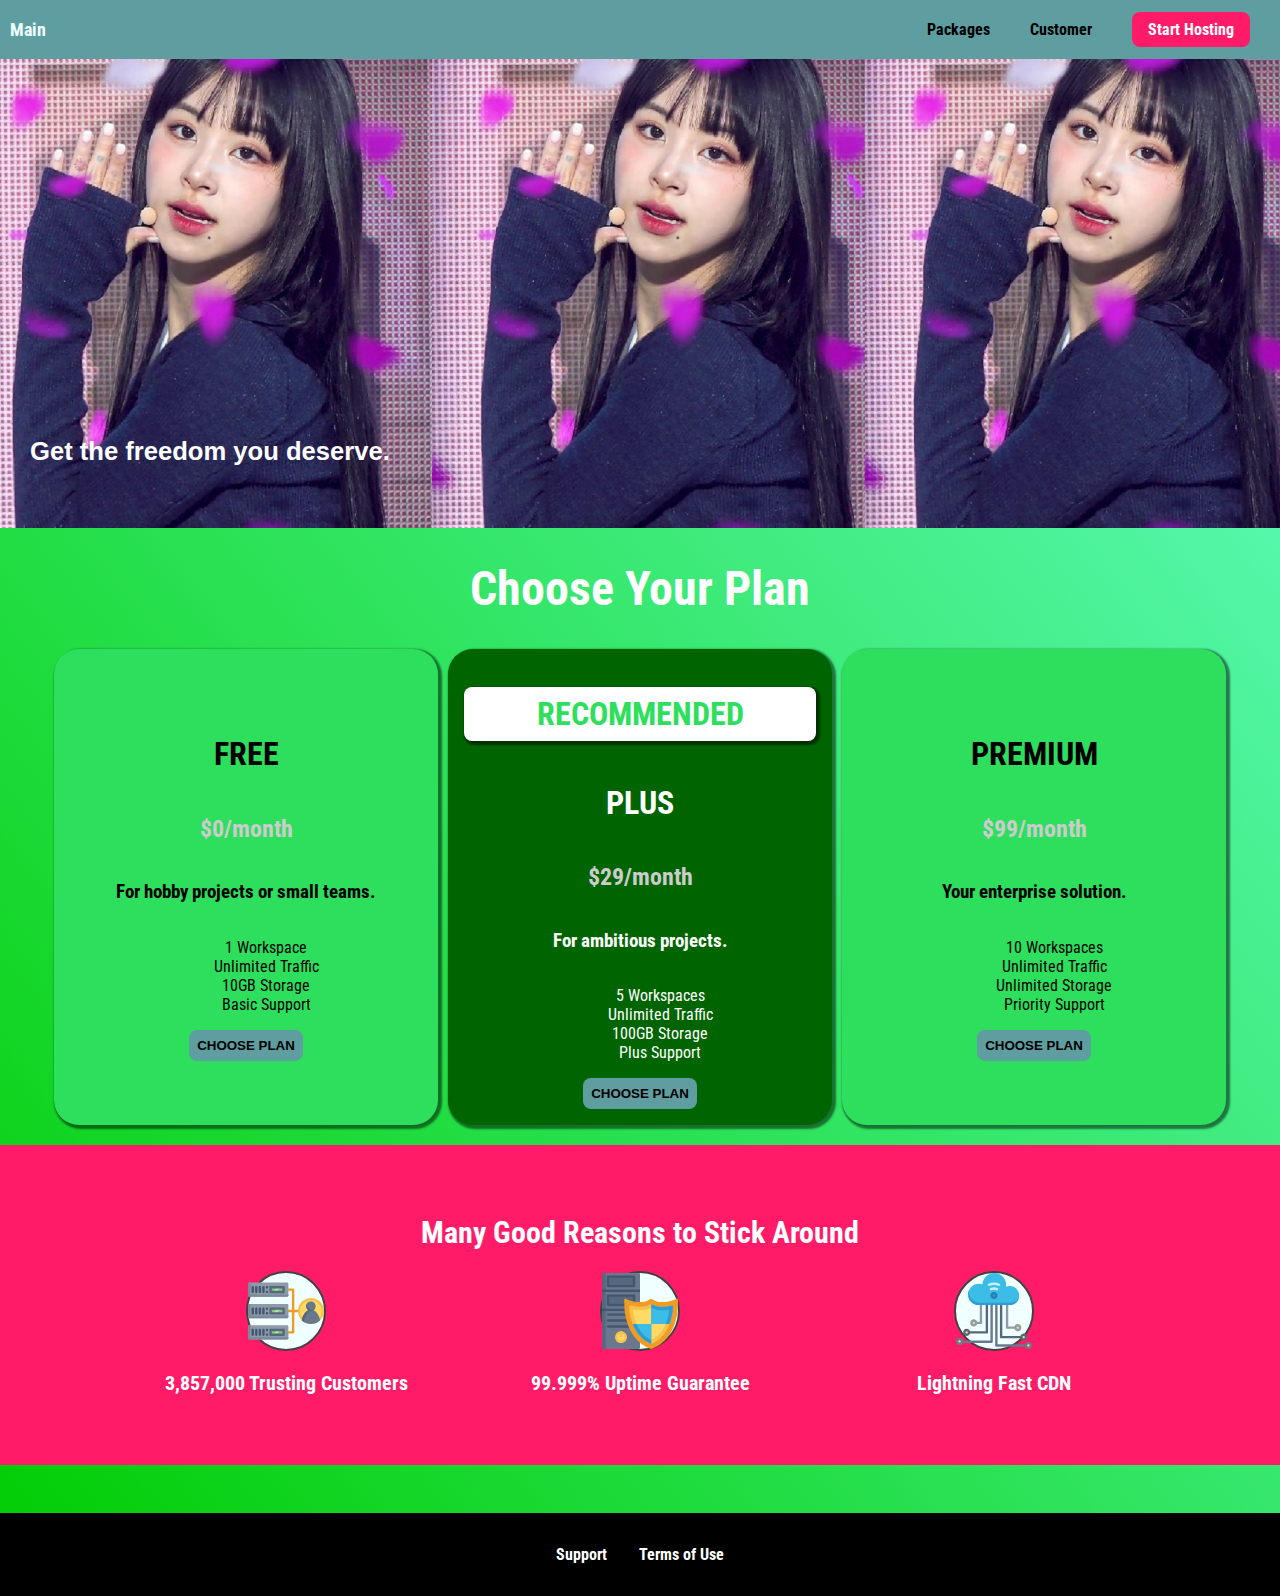
<file: index.html>
<!DOCTYPE html>
<html lang="en">
<head>
    <meta charset="UTF-8">
    <meta http-equiv="X-UA-Compatible" content="IE=edge">
    <meta name="viewport" content="width=device-width, initial-scale=1.0">
    <link rel="stylesheet" href="style.css">
    <link rel="stylesheet" href="shared.css">
    <style>
        @import url('https://fonts.googleapis.com/css2?family=Lato:wght@100;300&family=Nerko+One&family=Roboto+Condensed:wght@300&family=Roboto:ital,wght@0,100;1,100&display=swap');
    </style>
    <title>Document</title>
</head>
<body>
    <div class="backdrop"></div>
    <div class="modal">
        <h1 class="modal__title">Do you want to continue?</h1>
        <div class="modal__actions">
            <a href="start-hosting/index.html" class="modal__action">Yes!</a>
            <button class="modal__action modal__action--negative" type="button">No!</button>
        </div>
    </div>
    <header class="main-header">
        <div>
            <button class="toggle-button">
                <span class="toggle-button__bar"></span>
                <span class="toggle-button__bar"></span>
                <span class="toggle-button__bar"></span>
            </button>

            <a href="index.html" class="main-header__brand">
                Main
            </a>
        </div>
            <nav class="main-nav">
                <ul class="main-nav__items">
                    
                    <li class="main-nav__item">
                        <a href="packages/index.html">Packages</a>
                    </li>
                    <li class="main-nav__item">
                        <a href="customers/index.html">Customer</a>
                    </li>
                    
                    <li class="main-nav__item main-nav__item--cta">
                        <a href="start-hosting/index.html">Start Hosting</a>
                    </li>
                </ul>
            </nav>
    </header>
    <nav class="mobile-nav">
        <ul class="mobile-nav__items">
            <li class="mobile-nav__item">
                <a href="packages/index.html">Packages</a>
            </li>
            <li class="mobile-nav__item">
                <a href="customers/index.html">Customers</a>
            </li>
            <li class="mobile-nav__item mobile-nav__item--cta">
                <a href="start-hosting/index.html">Start Hosting</a>
            </li>
        </ul>
    </nav>
    <main>
        <section id="product-overview">
            <h1>Get the freedom you deserve.</h1>
        </section>

        <!-- plan -->
        <section id="plans">
            <h1 class="section-title">Choose Your Plan</h1>
            <div class="plan__list">
                <article class="plan">
                    <h1 class="plant__title">FREE</h1>
                    <h2 class="plan__price">$0/month</h2>
                    <h3>For hobby projects or small teams.</h3 >
                    <ul>
                        <li>1 Workspace</li>
                        <li>Unlimited Traffic</li>
                        <li>10GB Storage</li>
                        <li>Basic Support</li>
                    </ul>
                    <div>
                        <button class="button">CHOOSE PLAN</button>
                    </div>
                </article>
                <article class="plan plan--highlighted">
                    <h1 class="plan__annotation">RECOMMENDED</h1>
                    <h1 class="plant__title">PLUS</h1>
                    <h2 class="plan__price">$29/month</h2>
                    <h3>For ambitious projects.</h3>
                    <ul>
                        <li>5 Workspaces</li>
                        <li>Unlimited Traffic</li>
                        <li>100GB Storage</li>
                        <li>Plus Support</li>
                    </ul>
                    <div>
                        <button class="button">CHOOSE PLAN</button>
                    </div>
                </article>
                <article class="plan">
                    <h1 class="plant__title">PREMIUM</h1>
                    <h2 class="plan__price">$99/month</h2>
                    <h3>Your enterprise solution.</h3>
                    <ul>
                        <li>10 Workspaces</li>
                        <li>Unlimited Traffic</li>
                        <li>Unlimited Storage</li>
                        <li>Priority Support</li>
                    </ul>
                    <div>
                        <button class="button">CHOOSE PLAN</button>
                    </div>
                </article>
            </div>
        </section>

        <section id="key-features">
            <h1 class="section__title">Many Good Reasons to Stick Around</h1>
            <ul class="key-feature__list">
                <li class="key-feature">
                    <div class="circle">
                        <svg viewBox="0 0 512 512">
                            <path style="fill:#F09B24;" d="M344,248h-32V112c0-4.418-3.582-8-8-8h-40c-4.418,0-8,3.582-8,8s3.582,8,8,8h32v128h-32  c-4.418,0-8,3.582-8,8s3.582,8,8,8h32v128h-32c-4.418,0-8,3.582-8,8s3.582,8,8,8h40c4.418,0,8-3.582,8-8V264h32c4.418,0,8-3.582,8-8  S348.418,248,344,248z"
                            />
                            <path style="fill:#8E9AA9;" d="M264,64H8c-4.418,0-8,3.582-8,8v80c0,4.418,3.582,8,8,8h256c4.418,0,8-3.582,8-8V72  C272,67.582,268.418,64,264,64z"
                            />
                            <path style="fill:#7C899B;" d="M24,144c-4.418,0-8-3.582-8-8V64H8c-4.418,0-8,3.582-8,8v80c0,4.418,3.582,8,8,8h256  c4.418,0,8-3.582,8-8v-8H24z"
                            />
                            <rect x="152" y="96" style="fill:#B8E3A8;" width="88" height="32" />
                            <g>
                                <polygon style="fill:#7EC97D;" points="152,96 152,128 166,128 198,96  " />
                                <polygon style="fill:#7EC97D;" points="220,96 188,128 240,128 240,96  " />
                            </g>
                            <path style="fill:#56677E;" d="M240,136h-88c-4.418,0-8-3.582-8-8V96c0-4.418,3.582-8,8-8h88c4.418,0,8,3.582,8,8v32  C248,132.418,244.418,136,240,136z M160,120h72v-16h-72V120z"
                            />
                            <g>
                                <path style="fill:#435670;" d="M32,136c-4.418,0-8-3.582-8-8V96c0-4.418,3.582-8,8-8s8,3.582,8,8v32C40,132.418,36.418,136,32,136z   "
                                />
                                <path style="fill:#435670;" d="M56,136c-4.418,0-8-3.582-8-8V96c0-4.418,3.582-8,8-8s8,3.582,8,8v32C64,132.418,60.418,136,56,136z   "
                                />
                                <path style="fill:#435670;" d="M80,136c-4.418,0-8-3.582-8-8V96c0-4.418,3.582-8,8-8s8,3.582,8,8v32C88,132.418,84.418,136,80,136z   "
                                />
                                <path style="fill:#435670;" d="M104,136c-4.418,0-8-3.582-8-8V96c0-4.418,3.582-8,8-8s8,3.582,8,8v32   C112,132.418,108.418,136,104,136z"
                                />
                                <path style="fill:#435670;" d="M128,105c-4.418,0-8-3.582-8-8v-1c0-4.418,3.582-8,8-8s8,3.582,8,8v1   C136,101.418,132.418,105,128,105z"
                                />
                                <path style="fill:#435670;" d="M128,136c-4.418,0-8-3.582-8-8v-1c0-4.418,3.582-8,8-8s8,3.582,8,8v1   C136,132.418,132.418,136,128,136z"
                                />
                            </g>
                            <path style="fill:#8E9AA9;" d="M264,208H8c-4.418,0-8,3.582-8,8v80c0,4.418,3.582,8,8,8h256c4.418,0,8-3.582,8-8v-80  C272,211.582,268.418,208,264,208z"
                            />
                            <path style="fill:#7C899B;" d="M24,288c-4.418,0-8-3.582-8-8v-72H8c-4.418,0-8,3.582-8,8v80c0,4.418,3.582,8,8,8h256  c4.418,0,8-3.582,8-8v-8H24z"
                            />
                            <rect x="152" y="240" style="fill:#B8E3A8;" width="88" height="32" />
                            <g>
                                <polygon style="fill:#7EC97D;" points="152,240 152,272 166,272 198,240  " />
                                <polygon style="fill:#7EC97D;" points="220,240 188,272 240,272 240,240  " />
                            </g>
                            <path style="fill:#56677E;" d="M240,280h-88c-4.418,0-8-3.582-8-8v-32c0-4.418,3.582-8,8-8h88c4.418,0,8,3.582,8,8v32  C248,276.418,244.418,280,240,280z M160,264h72v-16h-72V264z"
                            />
                            <g>
                                <path style="fill:#435670;" d="M32,280c-4.418,0-8-3.582-8-8v-32c0-4.418,3.582-8,8-8s8,3.582,8,8v32C40,276.418,36.418,280,32,280   z"
                                />
                                <path style="fill:#435670;" d="M56,280c-4.418,0-8-3.582-8-8v-32c0-4.418,3.582-8,8-8s8,3.582,8,8v32C64,276.418,60.418,280,56,280   z"
                                />
                                <path style="fill:#435670;" d="M80,280c-4.418,0-8-3.582-8-8v-32c0-4.418,3.582-8,8-8s8,3.582,8,8v32C88,276.418,84.418,280,80,280   z"
                                />
                                <path style="fill:#435670;" d="M104,280c-4.418,0-8-3.582-8-8v-32c0-4.418,3.582-8,8-8s8,3.582,8,8v32   C112,276.418,108.418,280,104,280z"
                                />
                                <path style="fill:#435670;" d="M128,249c-4.418,0-8-3.582-8-8v-1c0-4.418,3.582-8,8-8s8,3.582,8,8v1   C136,245.418,132.418,249,128,249z"
                                />
                                <path style="fill:#435670;" d="M128,280c-4.418,0-8-3.582-8-8v-1c0-4.418,3.582-8,8-8s8,3.582,8,8v1   C136,276.418,132.418,280,128,280z"
                                />
                            </g>
                            <path style="fill:#8E9AA9;" d="M264,352H8c-4.418,0-8,3.582-8,8v80c0,4.418,3.582,8,8,8h256c4.418,0,8-3.582,8-8v-80  C272,355.582,268.418,352,264,352z"
                            />
                            <path style="fill:#7C899B;" d="M24,432c-4.418,0-8-3.582-8-8v-72H8c-4.418,0-8,3.582-8,8v80c0,4.418,3.582,8,8,8h256  c4.418,0,8-3.582,8-8v-8H24z"
                            />
                            <rect x="152" y="384" style="fill:#B8E3A8;" width="88" height="32" />
                            <g>
                                <polygon style="fill:#7EC97D;" points="152,384 152,416 166,416 198,384  " />
                                <polygon style="fill:#7EC97D;" points="220,384 188,416 240,416 240,384  " />
                            </g>
                            <path style="fill:#56677E;" d="M240,424h-88c-4.418,0-8-3.582-8-8v-32c0-4.418,3.582-8,8-8h88c4.418,0,8,3.582,8,8v32  C248,420.418,244.418,424,240,424z M160,408h72v-16h-72V408z"
                            />
                            <g>
                                <path style="fill:#435670;" d="M32,424c-4.418,0-8-3.582-8-8v-32c0-4.418,3.582-8,8-8s8,3.582,8,8v32C40,420.418,36.418,424,32,424   z"
                                />
                                <path style="fill:#435670;" d="M56,424c-4.418,0-8-3.582-8-8v-32c0-4.418,3.582-8,8-8s8,3.582,8,8v32C64,420.418,60.418,424,56,424   z"
                                />
                                <path style="fill:#435670;" d="M80,424c-4.418,0-8-3.582-8-8v-32c0-4.418,3.582-8,8-8s8,3.582,8,8v32C88,420.418,84.418,424,80,424   z"
                                />
                                <path style="fill:#435670;" d="M104,424c-4.418,0-8-3.582-8-8v-32c0-4.418,3.582-8,8-8s8,3.582,8,8v32   C112,420.418,108.418,424,104,424z"
                                />
                                <path style="fill:#435670;" d="M128,393c-4.418,0-8-3.582-8-8v-1c0-4.418,3.582-8,8-8s8,3.582,8,8v1   C136,389.418,132.418,393,128,393z"
                                />
                                <path style="fill:#435670;" d="M128,424c-4.418,0-8-3.582-8-8v-1c0-4.418,3.582-8,8-8s8,3.582,8,8v1   C136,420.418,132.418,424,128,424z"
                                />
                            </g>
                            <path style="fill:#F7C14D;" d="M424,168c-48.523,0-88,39.477-88,88s39.477,88,88,88s88-39.477,88-88S472.523,168,424,168z" />
                            <path style="fill:#FFDB66;" d="M424,184c-39.701,0-72,32.299-72,72s32.299,72,72,72s72-32.299,72-72S463.701,184,424,184z" />
                            <path style="fill:#69788D;" d="M484.893,314.16C476.393,274.588,451.922,248,424,248s-52.393,26.588-60.893,66.16  c-0.605,2.82,0.354,5.749,2.511,7.664C381.731,336.124,402.465,344,424,344s42.269-7.876,58.381-22.176  C484.539,319.909,485.498,316.98,484.893,314.16z"
                            />
                            <path style="fill:#56677E;" d="M434.053,249.171C430.768,248.403,427.411,248,424,248c-27.922,0-52.393,26.588-60.893,66.16  c-0.605,2.82,0.354,5.749,2.511,7.664c3.383,3.002,6.979,5.703,10.734,8.125C384.904,286.243,407.373,255.378,434.053,249.171z"
                            />
                            <path style="fill:#69788D;" d="M424,192c-17.645,0-32,14.355-32,32s14.355,32,32,32s32-14.355,32-32S441.645,192,424,192z" />
                            <path style="fill:#56677E;" d="M432,248c-17.645,0-32-14.355-32-32c0-6.783,2.128-13.076,5.742-18.258  C397.444,203.53,392,213.138,392,224c0,17.645,14.355,32,32,32c10.862,0,20.471-5.444,26.258-13.742  C445.076,245.872,438.783,248,432,248z"
                            />

                        </svg>
  
                    </div>
                    <p class="key-feature__decsription">3,857,000 Trusting Customers</p>
                </li>
                <li class="key-feature">
                    <div class="circle">
                        <svg viewBox="0 0 512 512">
                            <path style="fill:#69788D;" d="M248,0H8C3.582,0,0,3.582,0,8v496c0,4.418,3.582,8,8,8h240c4.418,0,8-3.582,8-8V8  C256,3.582,252.418,0,248,0z"
                            />
                            <path style="fill:#56677E;" d="M24,504V8c0-4.418,3.582-8,8-8H8C3.582,0,0,3.582,0,8v496c0,4.418,3.582,8,8,8h24  C27.582,512,24,508.418,24,504z"
                            />
                            <g>
                                <rect x="0" y="112" style="fill:#435670;" width="256" height="16" />
                                <rect x="0" y="240" style="fill:#435670;" width="256" height="16" />
                            </g>
                            <path style="fill:#F7C14D;" d="M128,392c-22.056,0-40,17.944-40,40s17.944,40,40,40s40-17.944,40-40S150.056,392,128,392z" />
                            <path style="fill:#FFDB66;" d="M128,408c-13.233,0-24,10.767-24,24s10.767,24,24,24s24-10.767,24-24S141.233,408,128,408z" />
                            <path style="fill:#F7C14D;" d="M128,392c-2.739,0-5.414,0.278-8,0.805V424c0,4.418,3.582,8,8,8c4.418,0,8-3.582,8-8v-31.195  C133.414,392.278,130.739,392,128,392z"
                            />
                            <g>
                                <path style="fill:#435670;" d="M216,288H40c-4.418,0-8-3.582-8-8s3.582-8,8-8h176c4.418,0,8,3.582,8,8S220.418,288,216,288z"
                                />
                                <path style="fill:#435670;" d="M216,328H40c-4.418,0-8-3.582-8-8s3.582-8,8-8h176c4.418,0,8,3.582,8,8S220.418,328,216,328z"
                                />
                                <path style="fill:#435670;" d="M216,368H40c-4.418,0-8-3.582-8-8s3.582-8,8-8h176c4.418,0,8,3.582,8,8S220.418,368,216,368z"
                                />
                                <path style="fill:#435670;" d="M216,16H40c-4.418,0-8,3.582-8,8v64c0,4.418,3.582,8,8,8h176c4.418,0,8-3.582,8-8V24   C224,19.582,220.418,16,216,16z"
                                />
                            </g>
                            <rect x="48" y="32" style="fill:#56677E;" width="160" height="48" />
                            <path style="fill:#435670;" d="M216,144H40c-4.418,0-8,3.582-8,8v64c0,4.418,3.582,8,8,8h176c4.418,0,8-3.582,8-8v-64  C224,147.582,220.418,144,216,144z"
                            />
                            <rect x="48" y="160" style="fill:#56677E;" width="160" height="48" />
                            <path style="fill:#F09B24;" d="M511.747,180.237c-0.194-6.537-8.107-10.107-13.135-5.894c-5.6,4.693-42.904,21.282-98.514,21.282  c-33.45,0-64.625-20.999-64.929-21.206c-2.9-1.991-6.764-1.85-9.512,0.346c-2.677,2.135-27.201,20.86-63.793,20.86  c-55.607,0-92.914-16.589-98.515-21.282c-5.028-4.211-12.941-0.645-13.135,5.894c-1.634,54.834,4.655,105.941,18.693,151.903  c12.096,39.604,29.759,74.047,52.497,102.373c27.538,34.304,62.743,59.882,104.66,76.045c3.069,1.918,6.757,1.921,9.83,0  c41.917-16.163,77.122-41.741,104.66-76.045c22.738-28.326,40.401-62.77,52.497-102.373  C507.092,286.179,513.381,235.071,511.747,180.237z"
                            />
                            <path style="fill:#F7C14D;" d="M476.21,221.226c-1.953-1.631-4.568-2.235-7.036-1.628c-21.686,5.327-44.926,8.028-69.075,8.028  c-25.926,0-49.633-8.975-64.955-16.504c-2.307-1.134-5.016-1.091-7.284,0.116c-14.059,7.477-36.919,16.388-65.994,16.388  c-24.153,0-47.394-2.701-69.075-8.028c-5.155-1.268-10.221,2.966-9.894,8.261c2.077,33.693,7.668,65.635,16.616,94.935  c22.774,74.565,66.139,126.334,128.888,153.868c2.032,0.891,4.397,0.891,6.43,0c61.777-27.107,104.716-78.876,127.62-153.868  c8.948-29.3,14.539-61.241,16.616-94.935C479.224,225.319,478.163,222.856,476.21,221.226z"
                            />
                            <path style="fill:#FFDB66;" d="M331.609,451.727c-52.604-25.289-89.304-70.987-109.144-135.944  c-6.532-21.39-11.162-44.336-13.82-68.447c17.133,2.852,34.952,4.291,53.22,4.291c29.394,0,53.376-7.793,69.978-15.561  c17.44,7.736,41.656,15.561,68.256,15.561c18.267,0,36.085-1.439,53.219-4.291c-2.659,24.112-7.288,47.06-13.82,68.448  C419.545,381.108,383.27,426.805,331.609,451.727z"
                            />
                            <g>
                                <path style="fill:#2C9DD4;" d="M479.066,227.858c0.157-2.539-0.903-5.002-2.856-6.633s-4.568-2.235-7.036-1.628   c-21.686,5.327-44.926,8.028-69.075,8.028c-25.926,0-49.633-8.975-64.955-16.504c-1.057-0.52-2.2-0.78-3.345-0.806l-0.072,133.351   h123.601c2.556-6.746,4.933-13.702,7.123-20.874C471.398,293.493,476.989,261.552,479.066,227.858z"
                                />
                                <path style="fill:#2C9DD4;" d="M206.658,343.667c24.153,63.42,65.028,108.108,121.743,132.995c1.031,0.452,2.147,0.673,3.263,0.666   l0.063-133.661H206.658z"
                                />
                            </g>
                            <g>
                                <path style="fill:#3CBDE8;" d="M439.497,315.783c6.532-21.389,11.161-44.336,13.82-68.448c-17.134,2.852-34.952,4.291-53.219,4.291   c-26.6,0-50.815-7.824-68.256-15.561l-0.116,107.601h97.758C433.179,334.807,436.524,325.518,439.497,315.783z"
                                />
                                <path style="fill:#3CBDE8;" d="M232.523,343.667c21.144,50.298,54.363,86.56,99.087,108.06l0.117-108.06H232.523z" />
                            </g>
                        </svg>
                    </div>
                    <p class="key-feature__decsription">99.999% Uptime Guarantee</p>
                </li>
                <li class="key-feature">
                    <div class="circle">
                        <svg viewBox="0 0 512 512">
                            <path style="fill:#8E9AA9;" d="M168,200c-4.418,0-8,3.582-8,8v120h-17.376c-3.302-9.311-12.194-16-22.624-16  c-13.234,0-24,10.767-24,24s10.766,24,24,24c10.429,0,19.321-6.689,22.624-16H168c4.418,0,8-3.582,8-8V208  C176,203.582,172.418,200,168,200z"
                            />
                            <path style="fill:#FFDB66;" d="M120,328c-4.411,0-8,3.589-8,8s3.589,8,8,8s8-3.589,8-8S124.411,328,120,328z" />
                            <path style="fill:#56677E;" d="M208,200c-4.418,0-8,3.582-8,8v184H94.624C91.322,382.689,82.43,376,72,376  c-13.234,0-24,10.767-24,24s10.766,24,24,24c10.429,0,19.321-6.689,22.624-16H208c4.418,0,8-3.582,8-8V208  C216,203.582,212.418,200,208,200z"
                            />
                            <path style="fill:#FFDB66;" d="M72,392c-4.411,0-8,3.589-8,8s3.589,8,8,8s8-3.589,8-8S76.411,392,72,392z" />
                            <path style="fill:#69788D;" d="M240,208c-4.418,0-8,3.582-8,8v239H47.24c-2.671-10.34-12.078-18-23.24-18c-13.234,0-24,10.767-24,24  s10.766,24,24,24c9.666,0,18.009-5.747,21.809-14H240c4.418,0,8-3.582,8-8V216C248,211.582,244.418,208,240,208z"
                            />
                            <path style="fill:#FFDB66;" d="M24,453c-4.411,0-8,3.589-8,8s3.589,8,8,8s8-3.589,8-8S28.411,453,24,453z" />
                            <path style="fill:#69788D;" d="M488,464c-10.429,0-19.321,6.689-22.624,16H280V208c0-4.418-3.582-8-8-8s-8,3.582-8,8v280  c0,4.418,3.582,8,8,8h193.376c3.302,9.311,12.194,16,22.624,16c13.234,0,24-10.767,24-24S501.234,464,488,464z"
                            />
                            <path style="fill:#FFDB66;" d="M488,480c-4.411,0-8,3.589-8,8s3.589,8,8,8s8-3.589,8-8S492.411,480,488,480z" />
                            <path style="fill:#56677E;" d="M456,408c-10.429,0-19.321,6.689-22.624,16H312V208c0-4.418-3.582-8-8-8s-8,3.582-8,8v224  c0,4.418,3.582,8,8,8h129.376c3.302,9.311,12.194,16,22.624,16c13.234,0,24-10.767,24-24S469.234,408,456,408z"
                            />
                            <path style="fill:#FFDB66;" d="M456,424c-4.411,0-8,3.589-8,8s3.589,8,8,8s8-3.589,8-8S460.411,424,456,424z" />
                            <path style="fill:#8E9AA9;" d="M416,344c-10.429,0-19.321,6.689-22.624,16H352V208c0-4.418-3.582-8-8-8s-8,3.582-8,8v160  c0,4.418,3.582,8,8,8h49.376c3.302,9.311,12.194,16,22.624,16c13.234,0,24-10.767,24-24S429.234,344,416,344z"
                            />
                            <path style="fill:#FFDB66;" d="M416,360c-4.411,0-8,3.589-8,8s3.589,8,8,8s8-3.589,8-8S420.411,360,416,360z" />
                            <path style="fill:#3CBDE8;" d="M362,88c-8.741,0-17.231,1.751-25.06,5.085C337.646,88.797,338,84.43,338,80  c0-44.112-35.888-80-80-80c-42.823,0-77.895,33.816-79.909,76.149C170.393,73.415,162.244,72,154,72c-39.701,0-72,32.299-72,72  s32.299,72,72,72h208c35.29,0,64-28.71,64-64S397.29,88,362,88z"
                            />
                            <path style="fill:#2C9DD4;" d="M368,200H160c-39.701,0-72-32.299-72-72c0-5.863,0.721-11.559,2.05-17.019  C84.918,120.88,82,132.102,82,144c0,39.701,32.299,72,72,72h208c30.389,0,55.88-21.296,62.379-49.743  C413.565,186.327,392.352,200,368,200z"
                            />
                            <path style="fill:#2A7DB5;" d="M256,128c-13.234,0-24,10.767-24,24s10.766,24,24,24c13.233,0,24-10.767,24-24S269.233,128,256,128z"
                            />
                            <path style="fill:#2C9DD4;" d="M256,144c-4.411,0-8,3.589-8,8s3.589,8,8,8c4.411,0,8-3.589,8-8S260.411,144,256,144z" />
                            <g>
                                <path style="fill:#C5F1FA;" d="M221.755,87.695c-2.994,0-5.864-1.688-7.233-4.572c-1.894-3.991-0.194-8.763,3.798-10.657   C230.157,66.849,242.834,64,256,64c13.166,0,25.844,2.849,37.68,8.466c3.992,1.895,5.692,6.666,3.798,10.657   s-6.666,5.692-10.657,3.798C277.144,82.328,266.774,80,256,80c-10.774,0-21.144,2.328-30.821,6.921   C224.072,87.446,222.904,87.695,221.755,87.695z"
                                />
                                <path style="fill:#C5F1FA;" d="M276.545,116.618c-1.148,0-2.316-0.249-3.424-0.774C267.745,113.293,261.985,112,256,112   c-5.985,0-11.745,1.293-17.121,3.844c-3.991,1.895-8.763,0.192-10.657-3.798c-1.894-3.992-0.193-8.764,3.798-10.657   C239.557,97.813,247.625,96,256,96c8.376,0,16.444,1.813,23.98,5.389c3.991,1.894,5.692,6.665,3.798,10.657   C282.41,114.93,279.539,116.618,276.545,116.618z"
                                />
                            </g>

                        </svg>
                    </div>
                    <p class="key-feature__decsription">Lightning Fast CDN</p>
                </li>
            </ul>
        </section>
    </main>
    <footer class="main-footer">
        <nav>
            <ul class="main-footer__links">
                <li class="main-footer__link">
                    <a href="#">Support</a>
                </li>
                <li class="main-footer__link">
                    <a href="#">Terms of Use</a>
                </li>
            </ul>
        </nav>
    </footer>
    <script src="script.js"></script>
</body>
</html>
</file>
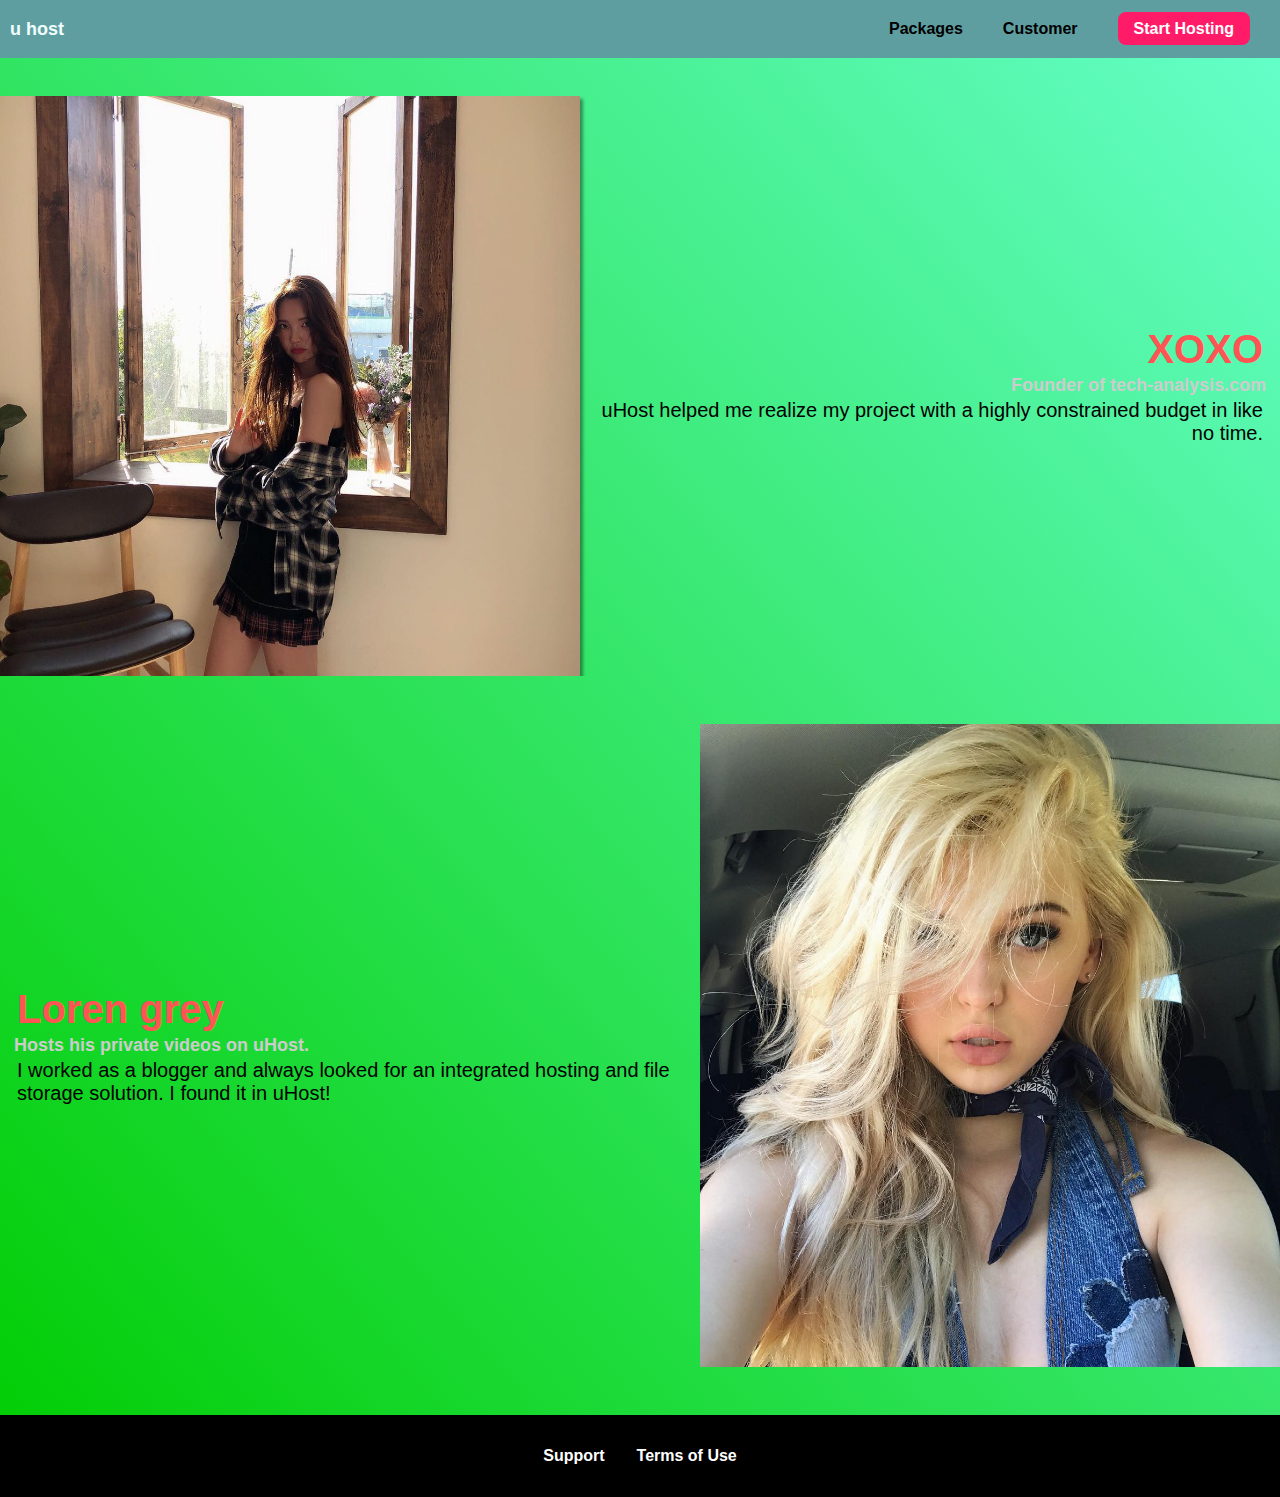
<file: customers/index.html>
<!DOCTYPE html>
<html lang="en">

<head>
    <meta charset="UTF-8">
    <meta name="viewport" content="width=device-width, initial-scale=1.0">
    <meta http-equiv="X-UA-Compatible" content="ie=edge">
    <title>Customers</title>
    <link rel="stylesheet" href="../shared.css">
    <link rel="stylesheet" href="customers.css">
    <link rel="stylesheet" href="../shared.css">
    <link rel="stylesheet" href="../style.css">
</head>

<body>
    <header class="main-header">
        <div>
            <button class="toggle-button">
                <span class="toggle-button__bar"></span>
                <span class="toggle-button__bar"></span>
                <span class="toggle-button__bar"></span>
            </button>
            <a href="../index.html" class="main-header__brand">
                u host
            </a>
        </div>
            <nav class="main-nav">
                <ul class="main-nav__items">
                    
                    <li class="main-nav__item">
                        <a href="../packages/index.html">Packages</a>
                    </li>
                    <li class="main-nav__item">
                        <a href="index.html">Customer</a>
                    </li>
                    
                    <li class="main-nav__item main-nav__item--cta">
                        <a href="../start-hosting/index.html">Start Hosting</a>
                    </li>
                </ul>
            </nav>
    </header>

    <nav class="mobile-nav">
        <ul class="mobile-nav__items">
            <li class="mobile-nav__item">
                <a href="../packages/index.html">Packages</a>
            </li>
            <li class="mobile-nav__item">
                <a href="index.html">Customers</a>
            </li>
            <li class="mobile-nav__item mobile-nav__item--cta">
                <a href="../start-hosting/index.html">Start Hosting</a>
            </li>
        </ul>
    </nav>

    <main>
        <div>
            <div class="testimonial" id="customer-1">
                <div class="testimonial__image-container">
                    <img src="../customers/images/baby.jpg" alt="Mike Statham - Customer" class="testimonial__image">
                </div>
                <div class="testimonial__info">
                    <h1 class="testimonial__name">XOXO</h1>
                    <h2 class="testimonial__subtitle">Founder of
                        <a href="#">tech-analysis.com</a>
                    </h2>
                    <p class="testimonial__text">uHost helped me realize my project with a highly constrained budget in like no time.</p>
                </div>
            </div>
            <div class="testimonial" id="customer-2">

                <div class="testimonial__info">
                    <h1 class="testimonial__name">Loren grey</h1>
                    <h2 class="testimonial__subtitle">Hosts his private videos on uHost.
                    </h2>
                    <p class="testimonial__text">I worked as a blogger and always looked for an integrated hosting and file storage solution. I found
                        it in uHost!
                    </p>
                </div>
                <div class="testimonial__image-container">
                    <img src="../customers/images/loren.jpg" alt="John Mellow - Customer" class="testimonial__image">
                </div>
            </div>
        </div>
    </main>
    <footer class="main-footer">
        <nav>
            <ul class="main-footer__links">
                <li class="main-footer__link">
                    <a href="#">Support</a>
                 </li>
                <li class="main-footer__link">
                    <a href="#">Terms of Use</a>
                </li>
            </ul>
        </nav>
    </footer>
    <script src="../script.js"></script>
</body>

</html>
</file>
<file: style.css>
body {
    margin: 0;
    padding: 0;
    box-sizing: border-box;
    background: linear-gradient(to top right, #00cc00 0%, #66ffcc 100%);
}


.modal {
    position: fixed;
    opacity: 0;
    transform: translateY(-3rem);
    transition: opacity 0.5s ease-in-out, transform 0.5s ease-in-out;
    z-index: 200;
    top: 20%;
    left: 30%;
    width: 40%;
    background: white;
    padding: 1rem;
    border: 1px solid #ccc;
    box-shadow: 1px 1px 1px rgba(0, 0, 0, 0.5);
  }
  
  .modal__title {
    text-align: center;
    margin: 0 0 1rem 0;
  }
  
  .modal__actions {
    text-align: center;
  }
  
  .modal__action {
    border: 1px solid #0e4f1f;
    background: #0e4f1f;
    text-decoration: none;
    color: white;
    font: inherit;
    padding: 0.5rem 1rem;
    cursor: pointer;
  }
  
  .modal__action:hover,
  .modal__action:active {
    background: #2ddf5c;
    border-color: #2ddf5c;
  }
  
  .modal__action--negative {
    background: red;
    border-color: red;
  }
  
  .modal__action--negative:hover,
  .modal__action--negative:active {
    background: #ff5454;
    border-color: #ff5454;
  }

  .toggle-button {
    width: 3rem;
    background: transparent;
    border: none;
    cursor: pointer;
    padding-top: 0;
    padding-bottom: 0;
    vertical-align: middle;
  }
  
  .toggle-button:focus {
    outline: none;
  }
  
  .toggle-button__bar {
    width: 100%;
    height: 0.2rem;
    background: black;
    display: block;
    margin: 0.6rem 0;
  }
  

#product-overview {
    background: url('image/chaeyoung\ mylove.jpg'); 
    background-size: cover;
    object-fit: cover;
    width: 100%;
    height: 528px;
    padding: 10px;   
}

.section-title {
    color: white;
    text-align: center;
}



#product-overview h1 {
    color: white;
    font-family: 'Anton', sans-serif;
    position: absolute;
    top: 420px;
    left: 30px;
    font-size: 1.6rem;
    min-width: 255px;
}

@media(min-width: 40rem) and (orientation: portrait) {

  #product-overview {
    height: 600px;
    background-position:5% 0;
  }

  #product-overview h1 {
    font-size: 3rem;
  }
}

.plan {
    background-color: #2ddf5c;
    text-align: center;
    padding: 16px;
    margin: 0.5rem 0;
    width: 100%;
    border-radius: 25px;
    box-shadow: 2px 2px 2px 2px rgba(0, 0, 0, 0.5);
}

.plan--highlighted {
    background-color: darkgreen;
    color: white;
}

.plan__annotation {
    background: white;
    color: #2ddf5c;
    padding: 8px;
    box-shadow: 2px 2px 2px 2px rgba(0, 0, 0, 0.5);
    border-radius: 8px;
}

.plan__price {
    color: #ccc;
}

.plan li {
    list-style: none;
}

#key-features {
    text-align: center;
    background-color: #ff1b68;
    margin-top: 20px;
    padding: 50px;
}

.section__title {
    font-size: 30px;
    font-weight: bold;
    color: white;
}

.key-feature__list {
    list-style: none;
    margin: 0;
    padding: 0;
    text-align: center;
}

.key-feature {
    width: 100%;
    vertical-align: top;
}

.key-feature__decsription {
    text-align: center;
    font-weight: bold;
    color: white;
    font-size: 20px;
}

.circle {
    background-color: azure;
    height: 80px;
    width: 80px;
    margin: auto;
    border: 2px solid #424242;
    border-radius: 50%;
    vertical-align: middle;
}

@media (min-width: 40rem)  and (orientation: landscape) {

  .plan__list {
    width: 100%;
    display: flex;
    justify-content: center;
}

  .plan {
    display: flex;
    justify-content: space-between;
    flex-direction: column;
    justify-content: center;
    width: 30%;
    margin: 0 5px;
    max-width: 400px;
    min-width: 12rem;
  }
}

@media (min-width: 40rem) {
  .section-title {
    font-size: 3rem;
  }

  .key-feature {
    width: 30%;
    min-width: 12rem;
    max-width: 400px;
  }

  .key-feature__list {
    display: flex;
    justify-content: center ;
  }

}

@media(min-width: 40rem) {
  .toggle-button {
      display: none;
  }
}


/* Main header */


/* p::first-letter {
    font-size: 20px;
    color:brown;
} */
</file>
<file: shared.css>
* {
    box-sizing: border-box;
}

body {
    margin: 0;
    font-family: 'Lato', sans-serif;
    font-family: 'Nerko One', cursive;
    font-family: 'Roboto', sans-serif;
    font-family: 'Roboto Condensed', sans-serif;
}

.backdrop {
    display: none;
    position: fixed;
    opacity: 0;
    top: 0;
    left: 0;
    z-index: 100;
    width: 100vw;
    height: 100vh;
    background: rgba(0,0,0,0.5);
    transition: opacity 0.2s linear;
}

.main-header {
    width: 100%;
    position: fixed;
    top: 0;
    left: 0;
    padding: 10px;
    background-color: cadetblue;
    z-index: 100;
    display: -webkit-box;
    display: -ms-flexbox;
    display: -webkit-flex;
    display: flex;
    align-items: center;
    justify-content: space-between;
}

.main-header__brand {
    text-decoration: none;
    color: azure;
    font-weight: bold;
    font-size: large;
    vertical-align: middle;
}


.main-nav {
    text-align: right;
    width: calc(100% - 120px);
    vertical-align: middle;
}

.main-nav__items {
    margin: 0;
    list-style: none;
    display: flex;
    justify-content: flex-end;
}

.main-nav__items a , .mobile-nav__item a {
    text-decoration: none;
    color: black;
    font-weight: bold;
}


.main-nav__item {
    display: inline-block;
    padding: 10px 20px;
}

.main-nav__item a:hover, .main-nav__item a:active {
    color: white;
    border-bottom: 5px white solid;
}

.main-nav__item--cta {
    animation: wiggle 400ms 3s 8 alternate none;
}

.main-nav__item--cta a, .mobile-nav__item--cta a,
.mobile-nav__item--cta a:hover, .mobile-nav__item--cta a:active {
    color: white;
    background-color: #ff1b68;
    padding: 8px 16px;
    border-radius: 8px;
}

.main-nav__item--cta a:hover, .main-nav__item--cta a:active {
    color: #ff1b68;
    background: white;
    border: none;
}

.main-footer {
    position: relative;
    background: black;
    padding: 32px;
    margin-top: 48px;
    min-width: 275px;
}

.main-footer__links {
    list-style: none;
    margin: 0;
    padding: 0;
    text-align: center;
    display: flex;
    justify-content: center;
}

.main-footer__link {
    margin: 0 1rem;
}

.main-footer__link a{
    text-decoration: none;
    font-weight: bold;
    color:  white;
}

.main-footer__link:hover, .main-footer__link:active {
    color: #ccc;
}

.mobile-nav {
    display: none;
    position: fixed;
    z-index: 101;
    top: 0;
    left: 0;
    background: white;
    width: 80%;
    height: 100vh;
  }
  
  .mobile-nav__items {
    height: 100%;
    list-style: none;
    padding: 0;
    text-align: center;
    display: flex;
    justify-content: center;
    flex-direction: column;
    align-items: center;
    align-content: center;
  }
  
  .mobile-nav__item {
    margin: 1rem 0;
  }
  
  .mobile-nav__item a {
    font-size: 1.5rem;
  }


.button {
    color: black;
    background-color: cadetblue;
    padding: 8px;
    font-weight: bold;
    border: none;
    border-radius: 8px;
    cursor: pointer;
}

.button:hover, .button:active {
    background: white;
    color: black;
}

.button:focus {
    outline: none;
}


.open {
    display: block !important;
    opacity: 1 !important;
    transform: translateY(0) !important;
}

@media(max-width:960px) {
    .main-nav__item {
        display: none;
       
    }

    .main-footer__links {
        display: flex;
        flex-direction: column;
        justify-content: center;
    }
    
}

@keyframes wiggle {
    0% {
        transform: rotateZ(0);
    }
    50% {
        transform: rotatez(-10deg);
    }
    100% { 
        transform: rotateZ(10deg);
    }
}
</file>
<file: customers/customers.css>
.testimonial {
    font-size: 20px;
    /* margin: 48px 0; */
  }
  
  .testimonial__list {
    width: 80%;
    margin: auto;
  }
  
  .testimonial:first-of-type {
    margin-top: 96px;
  }

.testimonial__image-container {
    width: 50%;
    max-width: 580px;
    min-width: 300px;
    
    box-shadow: 3px 3px 3px rgba(0, 0, 0, 0.4);
}

#customer-1:hover .testimonial__image-container{
  animation: flip-customer 1s ease-out forwards;
}

.testimonial__image {
    width: 100%;
    vertical-align: top;
    transform: rotateY(180deg) transform skew(15deg);
    
}
  .testimonial__info {
    text-align: right;
    padding: 14px;
    /* display: inline-block; */
    /* vertical-align: middle;
    width: 40%; */
  }
  
  #customer-2.testimonial {
    text-align: right;
  }
  
  #customer-2 .testimonial__info {
    text-align: left;
  }
  
  .testimonial__name {
    margin: 3px;
    color: #ff5454;
  }
  
  .testimonial__subtitle {
    margin: 0;
    font-size: 18px;
    color: #ccc;
  }
  
  .testimonial__subtitle a {
    color: inherit;
    text-decoration: none;
  }
  
  .testimonial__subtitle a:hover,
  .testimonial__subtitle a:active {
    color: #7a7a7a;
  }
  
  .testimonial__text {
    margin: 3px;
  }
  
  @media(min-width: 40rem) {

    .testimonial {
      margin: 48px 0; 
      display: flex;
      align-items: center;
      justify-content: space-around;
      overflow: hidden;
    }
    

    .testimonial__info {
      min-width: 40rem;
    }

    .testimonial__image-container {
      display: flex;
      justify-content: center;
      width: 66%;
      overflow: hidden; 
    }
  }

  @keyframes flip-customer {
      0% {
        transform: rotateY(0);
      }

      50% {
        transform: rotateY(180deg);
      }

      100% {
        transform: rotateY(360deg);
      }
  }
</file>
